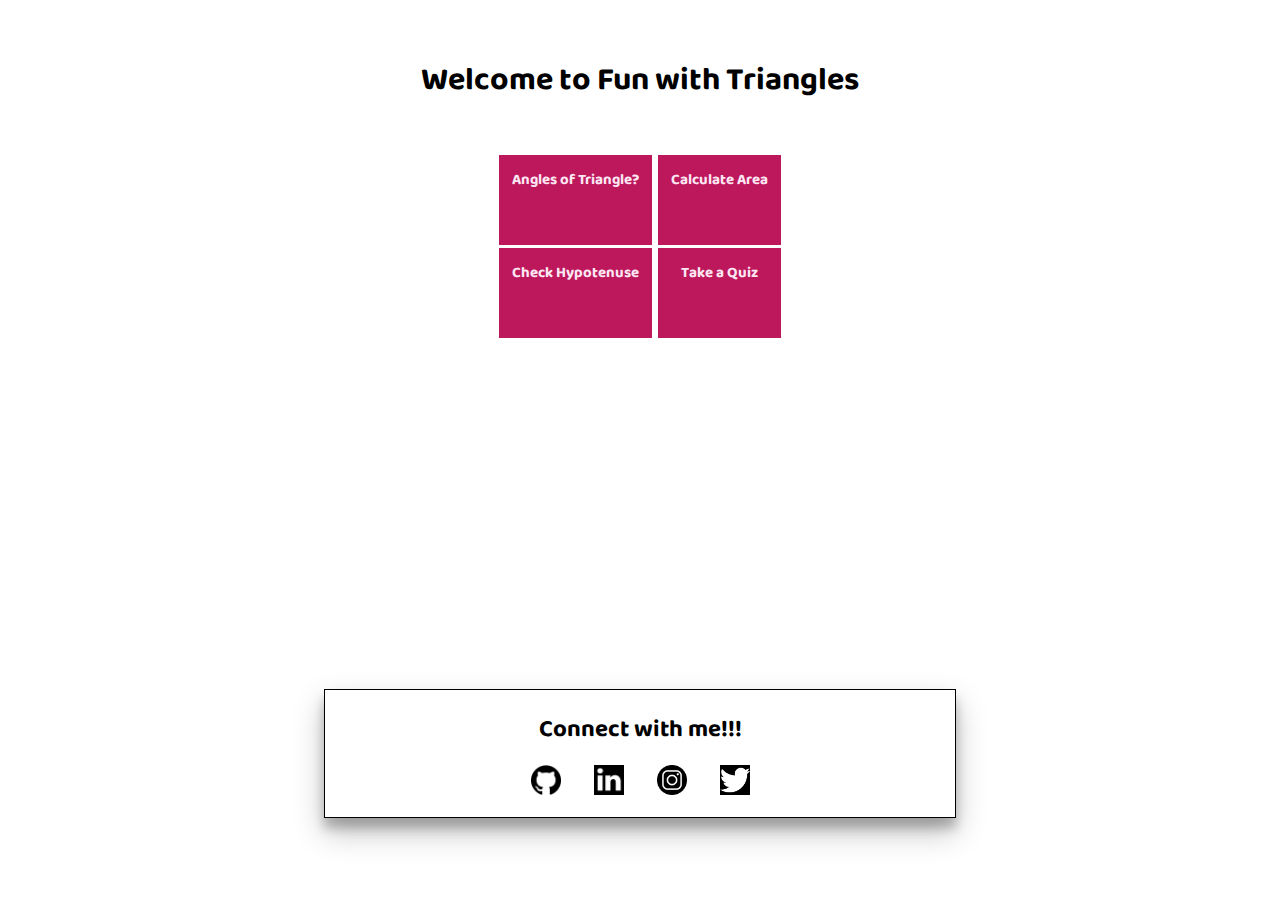
<file: index.html>
<!DOCTYPE html>
<html lang="en">
<head>
    <meta charset="UTF-8">
    <meta http-equiv="X-UA-Compatible" content="IE=edge">
    <meta name="viewport" content="width=device-width, initial-scale=1.0">
    <title>Fun with triangles</title>
    <link href="style.css" rel="stylesheet">
</head>
<body>
    <div class="main">
        <div>
            <h1>Welcome to Fun with Triangles</h1>
            <div class="grid">
                <div class="column">
                    <a href="./anglesOfTriangle/angleTriangle.html" class="triangle_link">Angles of Triangle?</a>
                    <a href="./Hypotenuse/hypotenuse.html" class="triangle_link">Check Hypotenuse</a>
                </div>
                <div class="column">
                    <a href="./CalculateArea/calculateArea.html" class="triangle_link">Calculate Area</a>
                    <a href="./TriangleQuiz/triangleQuiz.html" class="triangle_link">Take a Quiz</a>
                </div>
            </div>
        </div>
    </div>


    <footer class="footer">
        <h2 class="footer_heading">Connect with me!!!</h2>
        <ul class="footer_list">
            <li><a href="https://github.com/Akanksha108"><img src="./images/github.png" class="footer_img" /></a></li>

            <li><a href="https://www.linkedin.com/in/akanksha-kawade-434473167"><img src="images/linkedIn.png" class="footer_img" /></a></li>

            <li><a href="https://www.instagram.com/kawade_akanksha17/"><img src="images/insta.png" class="footer_img" /></a></li>

            <li><a href="https://twitter.com/Akanksha_K_17"><img src="images/twitter.png" class="footer_img" /></a></li>
        </ul>
    </footer>
</body>
</html>
</file>
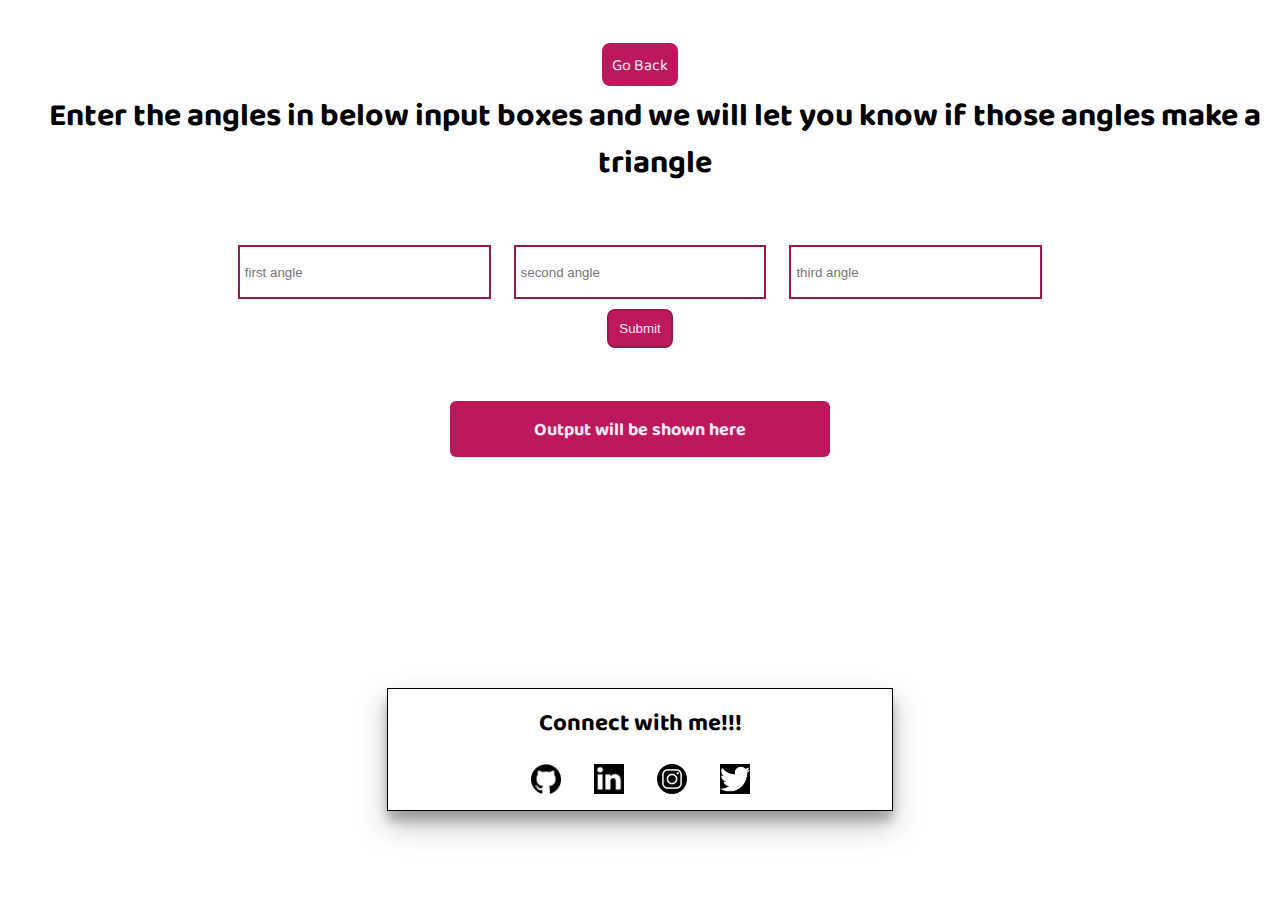
<file: anglesOfTriangle/angleTriangle.html>
<!DOCTYPE html>
<html lang="en">
<head>
    <meta charset="UTF-8">
    <meta http-equiv="X-UA-Compatible" content="IE=edge">
    <meta name="viewport" content="width=device-width, initial-scale=1.0">
    <title>Angle Triangle</title>
    <link rel="stylesheet" href="./angleTriangle.css">
    <link rel="stylesheet" href="../style.css">
</head>
<body>
    <div class="angle_triangle">

        <a href="../index.html" class="go_back_link">Go Back</a>

        <h1 class="angle_heading">Enter the angles in below input boxes and we will let you know if those angles make a triangle</h1>

        <form class="angle">

            <input type="number" class="angle_input_link" id="angle_input_1" placeholder="first angle" required />
            <input type="number" class="angle_input_link" id="angle_input_2" placeholder="second angle" required />
            <input type="number" class="angle_input_link" id="angle_input_3" placeholder="third angle" required />

            <button type="submit" class="submit_btn">Submit</button>
        </form>

        <!-- Error Message -->
        <p class="error"></p>
        
        <!-- Output -->
        <p class="output">Output will be shown here</p>

    </div>

    <footer class="footer_link">
        <h2 class="footer_link_heading">Connect with me!!!</h2>
        <ul class="footer_link_list">
            <li><a href="https://github.com/Akanksha108"><img src="../images/github.png" class="footer_img" /></a></li>

            <li><a href="https://www.linkedin.com/in/akanksha-kawade-434473167"><img src="../images/linkedIn.png" class="footer_img" /></a></li>

            <li><a href="https://www.instagram.com/kawade_akanksha17/"><img src="../images/insta.png" class="footer_img" /></a></li>

            <li><a href="https://twitter.com/Akanksha_K_17"><img src="../images/twitter.png" class="footer_img" /></a></li>
        </ul>
    </footer>


    <script src="angleTriangle.js"></script>
</body>
</html>
</file>
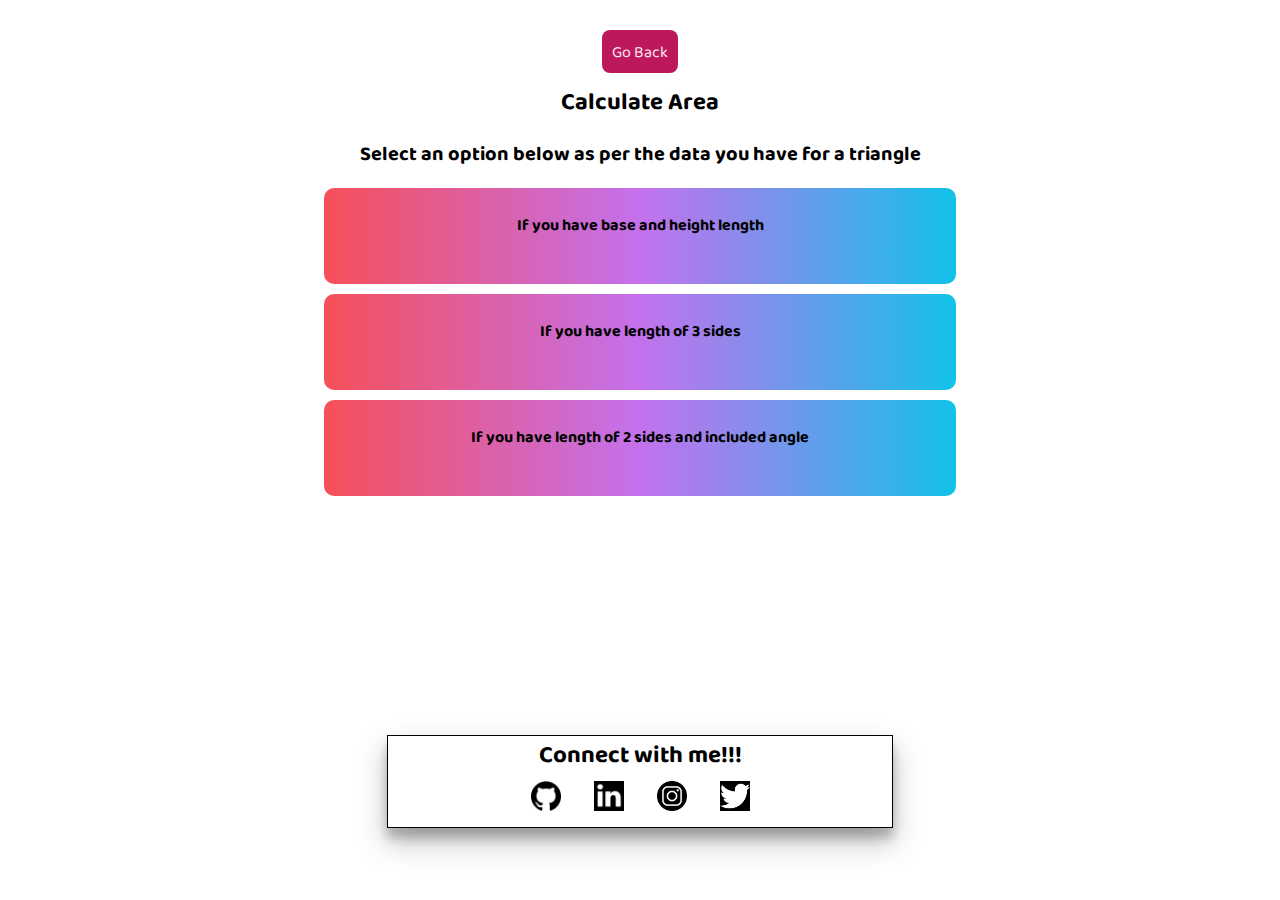
<file: CalculateArea/calculateArea.html>
<!DOCTYPE html>
<html lang="en">
<head>
    <meta charset="UTF-8">
    <meta http-equiv="X-UA-Compatible" content="IE=edge">
    <meta name="viewport" content="width=device-width, initial-scale=1.0">
    <title>Calculate Area</title>
    <link href="../style.css" rel="stylesheet">
    <link href="./calculateArea.css" rel="stylesheet">
</head>
<body>
    <div class="calculate_area">
        <div class="area">
            <a href="../index.html" class="go_back_link">Go Back</a>
    
            <h2>Calculate Area</h2>
    
            <div class="area_triangle">
                <p class="area_para">Select an option below as per the data you have for a triangle</p>

                <div class="to_calculate_area">
                    <div id="base_height" class="area_div">
                        <p class="triangle_options">If you have base and height length</p>
                    </div>
        
                    <div id="length_3">
                        <p class="triangle_options">If you have length of 3 sides</p>
                    </div>
        
                    <div id="length_2_and_angle">
                        <p class="triangle_options">If you have length of 2 sides and included angle</p>
                    </div>
                </div>
            </div> 
        </div>
    
        <div id="base_and_height" style="display: none">
            <form id="base_and_height_output_form">
                <label for="base" style="font-weight: bold">Base =</label>
                <input type="number" id="base" name="base" class="angle_input_link" required />
                <label for="height" style="font-weight: bold">Height =</label>
                <input type="number" id="height" name="height" class="angle_input_link" required />
                <button type="submit" class="submit_btn" id="submit_btn1">Calculate</button>
            </form>
    
            <!-- Error -->
            <p class="error show_error"></p>

            <!-- Output -->
            <p class="area_para">Area will be calculated here : </p>
            <p class="output" id="output1">Area = 1/2*base*height</p>
        </div>
    
        <div id="length_of_3_sides" style="display: none">
            <form id="length_of_3_sides_form">
                <label for="input_1">a =</label>
                <input type="number" id="input_1" class="angle_input_link" required>
                <label for="input_2">b =</label>
                <input type="number" id="input_2" class="angle_input_link" required><br>
                <label for="input_3" class="input_3c">c =</label>
                <input type="number" id="input_3" class="angle_input_link" required>
    
                <button type="submit" class="submit_btn" id="submit_btn2">Calculate</button>
            </form>
    
            <!-- Error -->
            <p class="display_error show_error"></p>

            <!-- Output -->
            <p class="area_para">Area will be calculated here : </p>
            <p class="output" id="output2">Area = √s(s-a)(s-b)(s-c)</p>
        </div>
    
        <div id="two_sides_and_angle" style="display: none">
            <form id="two_sides_and_angle_form">
    
                <label for="input_a">a = </label>
                <input type="number" id="input_a" class="angle_input_link" required>
    
                <label for="input_b">b = </label>
                <input type="number" id="input_b" class="angle_input_link" required><br>
    
                <label for="input_c">∠A (deg) = </label>
                <input type="number" id="input_c" class="angle_input_link" minlength = "0.0001" step="0.00001" maxlength= "360" required> 
    
                <button type="submit" class="submit_btn" id="submit_btn3">Calculate</button>
            </form>
    
            <!-- Error -->
            <p class="error_3 show_error"></p>
            <p class="area_para">Area will be calculated here : </p>
            <p class="output" id="output3">Area = 1/2*a*b*sin(A)</p>
        </div>
    
    </div>
    

    <footer class="footer_link">
        <h2 class="footer_link_heading">Connect with me!!!</h2>
        <ul class="footer_link_list">
            <li><a href="https://github.com/Akanksha108"><img src="../images/github.png" class="footer_img" /></a></li>

            <li><a href="https://www.linkedin.com/in/akanksha-kawade-434473167"><img src="../images/linkedIn.png" class="footer_img" /></a></li>

            <li><a href="https://www.instagram.com/kawade_akanksha17/"><img src="../images/insta.png" class="footer_img" /></a></li>

            <li><a href="https://twitter.com/Akanksha_K_17"><img src="../images/twitter.png" class="footer_img" /></a></li>
        </ul>
    </footer>

    <script src="calculateArea.js"></script>

</body>
</html>
</file>
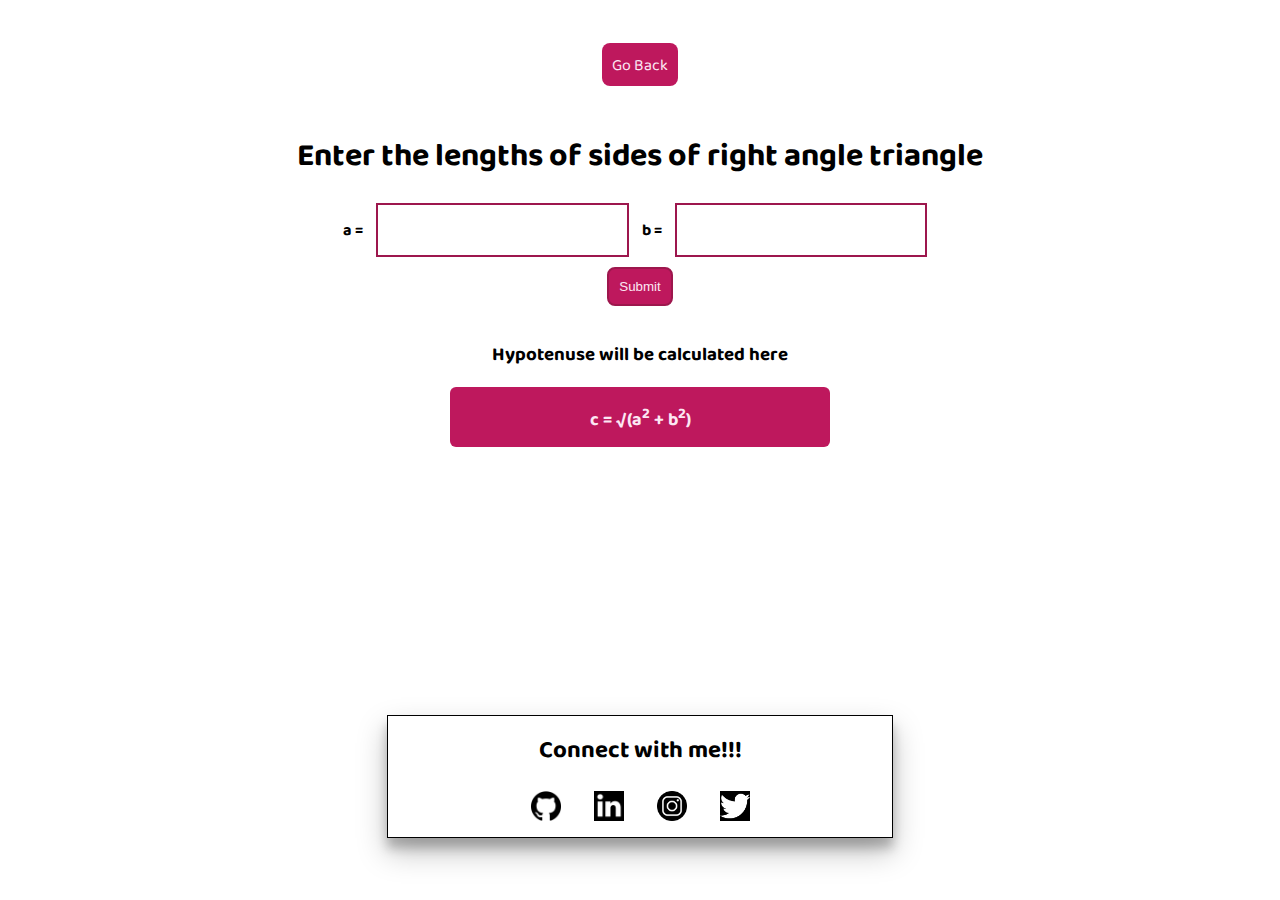
<file: Hypotenuse/hypotenuse.html>
<!DOCTYPE html>
<html lang="en">
<head>
    <meta charset="UTF-8">
    <meta http-equiv="X-UA-Compatible" content="IE=edge">
    <meta name="viewport" content="width=device-width, initial-scale=1.0">
    <title>Hypotenuse</title>
    <link rel="stylesheet" href="../style.css">
    <link rel="stylesheet" href="./hypotenuse.css">
</head>
<body>
    <div class="triangle">

        <a href="../index.html" class="go_back_link">Go Back</a>

        <h1>Enter the lengths of sides of right angle triangle</h1>

        <form class="hypotenuse_form">
            <label for="input_1">a =</label>
            <input type="number" class="angle_input_link" id="input_1" required>

            <label for="input_1">b =</label>
            <input type="number" class="angle_input_link" id="input_2" required>

            <button type="submit" class="submit_btn">Submit</button>
        </form>

        <h3>Hypotenuse will be calculated here</h3>

        <p class="output"> c = √(a<sup>2</sup> + b<sup>2</sup>)</p>
    </div>
    
    <footer class="footer_link">
        <h2 class="footer_link_heading">Connect with me!!!</h2>
        <ul class="footer_link_list">
            <li><a href="https://github.com/Akanksha108"><img src="../images/github.png" class="footer_img" /></a></li>

            <li><a href="https://www.linkedin.com/in/akanksha-kawade-434473167"><img src="../images/linkedIn.png" class="footer_img" /></a></li>

            <li><a href="https://www.instagram.com/kawade_akanksha17/"><img src="../images/insta.png" class="footer_img" /></a></li>

            <li><a href="https://twitter.com/Akanksha_K_17"><img src="../images/twitter.png" class="footer_img" /></a></li>
        </ul>
    </footer>

    <script src="hypotenuse.js"></script>
</body>
</html>
</file>
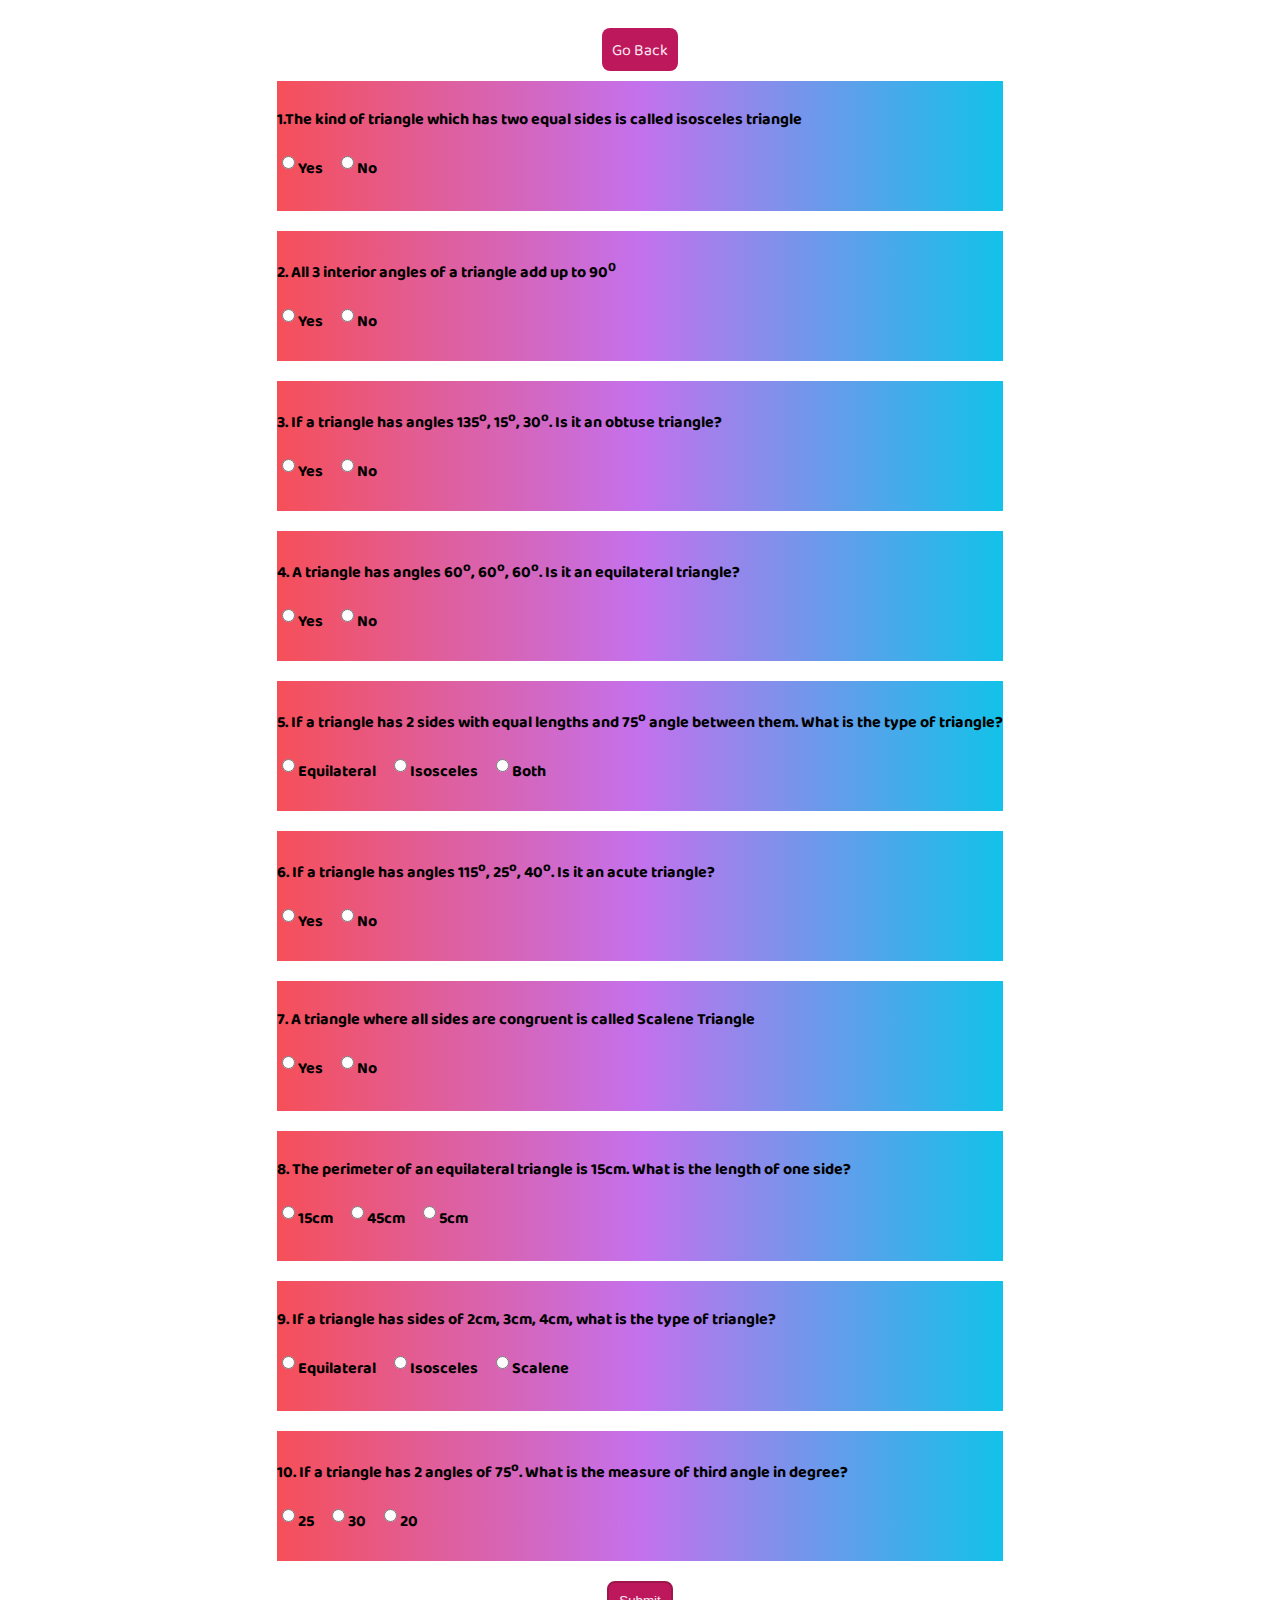
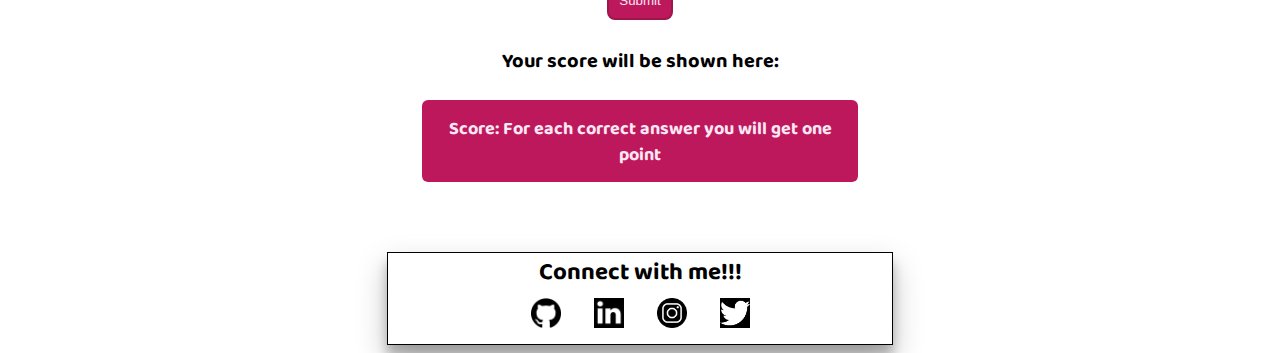
<file: TriangleQuiz/triangleQuiz.html>
<!DOCTYPE html>
<html lang="en">
<head>
    <meta charset="UTF-8">
    <meta http-equiv="X-UA-Compatible" content="IE=edge">
    <meta name="viewport" content="width=device-width, initial-scale=1.0">
    <title>Triangle Quiz</title>
    <link href="../style.css" rel="stylesheet">
    <link rel="stylesheet" href="./triangleQuiz.css">
</head>
<body>
    <div class="triangle_quiz">
         <div id="triangle_quiz_form">
            <a href="../index.html" class="go_back_link">Go Back</a>
            <div class="questions_list">
                <div class="questions">
                    <p class="triangle_quiz_questions">1.The kind of triangle which has two equal sides is called isosceles triangle</p><br>
                    <input type="radio" name="que1" id="que_yes1" value="yes">
                    <label for="que_yes1" class="questions_label">Yes</label>
                    <input type="radio" name="que1" id="que_no1" value="no">
                    <label for="que_no1" class="questions_label">No</label><br>
                </div>
                    
                <div class="questions">
                    <p class="triangle_quiz_questions">2. All 3 interior angles of a triangle add up to 90<sup>0</sup></p><br>
                    <input type="radio" name="que2" id="que_yes2" value="yes">
                    <label for="que_yes2" class="questions_label">Yes</label>
                    <input type="radio" name="que2" id="que_no2" value="no">
                    <label for="que_no2" class="questions_label">No</label><br>
                </div>

                <div class="questions">
                    <p class="triangle_quiz_questions">3. If a triangle has angles 135<sup>o</sup>, 15<sup>o</sup>, 30<sup>o</sup>. Is it an obtuse triangle?</p><br>
                    <input type="radio" name="que3" id="que_yes3" value="yes">
                    <label for="que_yes3" class="questions_label">Yes</label>
                    <input type="radio" name="que3" id="que_no3" value="no">
                    <label for="que_no3" class="questions_label">No</label><br>
                </div>

                <div class="questions">
                    <p class="triangle_quiz_questions">4. A triangle has angles 60<sup>o</sup>, 60<sup>o</sup>, 60<sup>o</sup>. Is it an equilateral triangle?</p><br>
                    <input type="radio" name="que4" id="que_yes4" value="yes">
                    <label for="que_yes4" class="questions_label">Yes</label>
                    <input type="radio" name="que4" id="que_no4" value="no">
                    <label for="que_no4" class="questions_label">No</label><br>
                </div>

                <div class="questions">
                    <p class="triangle_quiz_questions">5. If a triangle has 2 sides with equal lengths and 75<sup>o</sup> angle between them. What is the type of triangle?</p><br>
                    <input type="radio" name="que5" id="que_equi5" value="equilateral">
                    <label for="que_equi5" class="questions_label">Equilateral</label>
                    <input type="radio" name="que5" id="que_isos5" value="isosceles">
                    <label for="que_isos5" class="questions_label">Isosceles</label>
                    <input type="radio" name="que5" id="que_both5" value="both">
                    <label for="que_both5" class="questions_label">Both</label><br>
                </div>

                <div class="questions">
                    <p class="triangle_quiz_questions">6. If a triangle has angles 115<sup>o</sup>, 25<sup>o</sup>, 40<sup>o</sup>. Is it an acute triangle?</p><br>
                    <input type="radio" name="que6" id="que_yes6" value="yes">
                    <label for="que_yes6" class="questions_label">Yes</label>
                    <input type="radio" name="que6" id="que_no6" value="no">
                    <label for="que_no6" class="questions_label">No</label><br>
                </div>

                <div class="questions">
                    <p class="triangle_quiz_questions">7. A triangle where all sides are congruent is called Scalene Triangle</p><br>
                    <input type="radio" name="que7" id="que_yes7" value="yes">
                    <label for="que_yes7" class="questions_label">Yes</label>
                    <input type="radio" name="que7" id="que_no7" value="no">
                    <label for="que_no7" class="questions_label">No</label><br>
                </div>

                <div class="questions">
                    <p class="triangle_quiz_questions">8. The perimeter of an equilateral triangle is 15cm. What is the length of one side?</p><br>
                    <input type="radio" name="que8" id="que_15cm" value="15">
                    <label for="que_15cm" class="questions_label">15cm</label>
                    <input type="radio" name="que8" id="que_45cm" value="45">
                    <label for="que_45cm" class="questions_label">45cm</label>
                    <input type="radio" name="que8" id="que_5cm" value="5">
                    <label for="que_5cm" class="questions_label">5cm</label><br>
                </div>

                <div class="questions">
                    <p class="triangle_quiz_questions">9.  If a triangle has sides of 2cm, 3cm, 4cm, what is the type of triangle?</p><br>
                    <input type="radio" name="que9" id="que_equi9" value="equilateral">
                    <label for="que_equi9" class="questions_label">Equilateral</label>
                    <input type="radio" name="que9" id="que_isos9" value="isosceles">
                    <label for="que_isos9" class="questions_label">Isosceles</label>
                    <input type="radio" name="que9" id="que_scalene9" value="scalene_angle">
                    <label for="que_scalene9" class="questions_label">Scalene</label><br>
                </div>

                <div class="questions">
                    <p class="triangle_quiz_questions">10. If a triangle has 2 angles of 75<sup>o</sup>. What is the measure of third angle in degree?</p><br>
                    <input type="radio" name="que10" id="que_25cm" value="25">
                    <label for="que_25cm" class="questions_label">25</label>
                    <input type="radio" name="que10" id="que_30cm" value="30">
                    <label for="que_30cm" class="questions_label">30</label>
                    <input type="radio" name="que10" id="que_20cm" value="20">
                    <label for="que_20cm" class="questions_label">20</label><br>
                </div>

                <button type="submit" class="submit_btn">Submit</button>
            </div>

            <p class="quiz_para">Your score will be shown here: </p>
            <p class="output quiz">Score: For each correct answer you will get one point</p>
        </div>
    </div>


    <footer class="footer_link">
        <h2 class="footer_link_heading">Connect with me!!!</h2>
        <ul class="footer_link_list">
            <li><a href="https://github.com/Akanksha108"><img src="../images/github.png" class="footer_img" /></a></li>

            <li><a href="https://www.linkedin.com/in/akanksha-kawade-434473167"><img src="../images/linkedIn.png" class="footer_img" /></a></li>

            <li><a href="https://www.instagram.com/kawade_akanksha17/"><img src="../images/insta.png" class="footer_img" /></a></li>

            <li><a href="https://twitter.com/Akanksha_K_17"><img src="../images/twitter.png" class="footer_img" /></a></li>
        </ul>
    </footer>

    <script src="triangleQuiz.js"></script>
</body>
</html>
</file>
<file: style.css>
@import url('https://fonts.googleapis.com/css2?family=Baloo+Chettan+2:wght@400;500;600;700;800&display=swap');


*{
    box-sizing: border-box;
}

:root{
    --primary-color: #FCE7F3;
    --link-color: #BE185D;
}

html{
    background: url("http://www.gamesoft.com/Uploads/Themes/223/geometric-triangular-hm.jpg") no-repeat center center fixed; 
    background-size: cover;
}

body{
    text-align: center;
    font-family: "Baloo Chettan 2", cursive;
}

.main{
    text-align: center;
    align-items: center;
    height: 71vh;
    /* display: flex; */
}

h1{
    height: 50px;
    margin: 30px;
    padding-top: 50px;
}

.grid{
    display: flex;
    flex-wrap: wrap;
    justify-content: center;
    width: 100%;
    height: 30vh;
    margin: 30px 0;
    padding: 40px;
}

.column{
    display: block;
}

.triangle_link{
    display: block;
    text-decoration: none;
    text-align: center;
    background-color: var(--link-color);
    color: var(--primary-color);
    font-size: 15px;
    font-weight: bold;
    padding: 20px 0;
}

.footer{
    width: 100%;
    margin: 10px 0 0;
    border: 1px solid black;
    box-shadow: rgba(0, 0, 0, 0.25) 0px 14px 28px, rgba(0, 0, 0, 0.22) 0px 10px 10px; 
}

.footer_list{
    list-style-type: none;
    text-align: center;
    padding-left: 0;
}

.footer_list li{
    display: inline;
    margin: auto;
    padding: 15px;
}

.footer_img{
    width: 30px;
    margin: auto;
}

.go_back_link{
    width: 10%;
    height: 7vh;
    padding: 10px;
    margin: auto;
    text-decoration: none;
    background-color: var(--link-color);
    color: var(--primary-color);
    border-radius: 8px;
}

.submit_btn{
    display: block;
    margin: auto;
    padding: 10px;
    border-radius: 8px;
    color: var(--primary-color);
    background-color: var(--link-color);
    border: 2px solid #9D174D; 
}


.output{
    border-radius: 6px;
    background-color: var(--link-color);
    color: var(--primary-color);
    text-align: center;
    margin: auto;
    padding: 15px;
    margin-top: 20px;
    margin-bottom: 20px;
    align-items: center;
    font-size: large;
    font-weight: bold;
}

label{
    font-weight: bold;
}

/* Footer for links */
.footer_link{
    width: 100%;
    border: 1px solid black;
    box-shadow: rgba(0, 0, 0, 0.25) 0px 14px 28px, rgba(0, 0, 0, 0.22) 0px 10px 10px;
}

.footer_link_heading{
    padding: 0 10px;
    margin: 0;
}

.footer_link_list{
    padding: 0;
    margin: 10px 0;
}

.footer_link_list li{
    display: inline;
    margin: auto;
    padding: 15px;
}


.angle_input_link{
    height: 6vh;
    padding: 5px;
    margin: 10px;
    width: 5%;
    border: 2px solid #9D174D;
}


@media screen and (min-width: 360px) {
    .grid{
        width: 100%;
        height: auto;
        padding: 20px;
    }

    h1{
        width: 100%;
        height: auto;
        margin: 30px 0;
        padding-top: 25px; 
    }

    .triangle_link{
        padding: 13px;
        margin: 3px;
        height: 10vh;
    }

    .go_back_link{
        padding: 10px;
    }

    .angle_input_link{
        width: 20%;
    }

    .output{
        width: 70%;
    }
    
}

@media screen and (min-width: 768px) {

    .footer{
        width: 50%;
        margin: auto;
        margin-top: 20px;
    }

    .footer_link{
        width: 40%;
        height: 20%;
        margin: auto;
        margin-top: 20px;
    }

    .output{
        width: 50%;
    }
    
}

@media screen and (min-width: 1020px) {
    .output{
        width: 30%;
    }
}
</file>
<file: anglesOfTriangle/angleTriangle.css>
*{
    box-sizing: border-box;
    padding-top: 15px;
}

body{
    overflow: hidden;
}

.angle_triangle{
    width: 100%;
    min-height: 70vh;
}

.angle_triangle h1{
    padding: 20px;
    padding-top: 0;
    margin: 15px;
    height: auto;
}

.error{
    font-weight: bold;
    font-size: large;
}
</file>
<file: CalculateArea/calculateArea.css>
.calculate_area{
    min-height: 75vh;
    margin-top: 40px;
    
}

.area_para{
    font-weight: bold;
    font-size: 20px;
}

.triangle_options{
    display: block;
    margin: auto;
    padding: 25px;
    margin-bottom: 10px;
    font-weight: bolder;
    background: linear-gradient(to right, #f64f59, #c471ed, #12c2e9);
    height: 6rem;
    border-radius: 10px;
    cursor: pointer;
}


.show_error{
    font-size: large;
    font-weight: bold;
    color: red;
}

@media screen and (min-width: 360px) {
    .triangle_options{
        width: 100%;
    }
}


@media screen and (min-width: 768px) {
    .triangle_options{
        width: 50%;
    }
}
</file>
<file: Hypotenuse/hypotenuse.css>
*{
    box-sizing: border-box;
    padding-top: 15px;
}

h1{
    margin-bottom: 0;
}

.triangle{
    height: 73vh;
}

@media screen and (max-width: 360px) {

    .triangle{
        height: 75vh;
    }

}
</file>
<file: TriangleQuiz/triangleQuiz.css>
/* Triangle quiz */
.triangle_quiz{
    display: flex;
    justify-content: center;
    padding: 30px 0;
}

input[type="radio"], .questions_label{
    float: left;
    padding: 3px;
    margin-right: 10px;
}

input[type="radio"]{
    margin-right: 0;
}

.triangle_quiz_questions{
    text-align: left;
    margin-bottom: 0;
    font-weight: bolder;
}

.questions{
    /* background-color: #d19592;
    background-image: linear-gradient(315deg, #d19592 0%, #c81f70 74%); */
    background: linear-gradient(to right, #f64f59, #c471ed, #12c2e9); 
    color: black;
    height: 130px;
    padding-top: 10px;
    margin: 20px 0;
}

.quiz{
    width: 60%;
}

.quiz_para{
    font-weight: bold;
    font-size: 20px;
    margin: 25px;
}

@media screen and (max-width: 360px) {
    .questions{
        height: 160px;
    }
}
</file>
